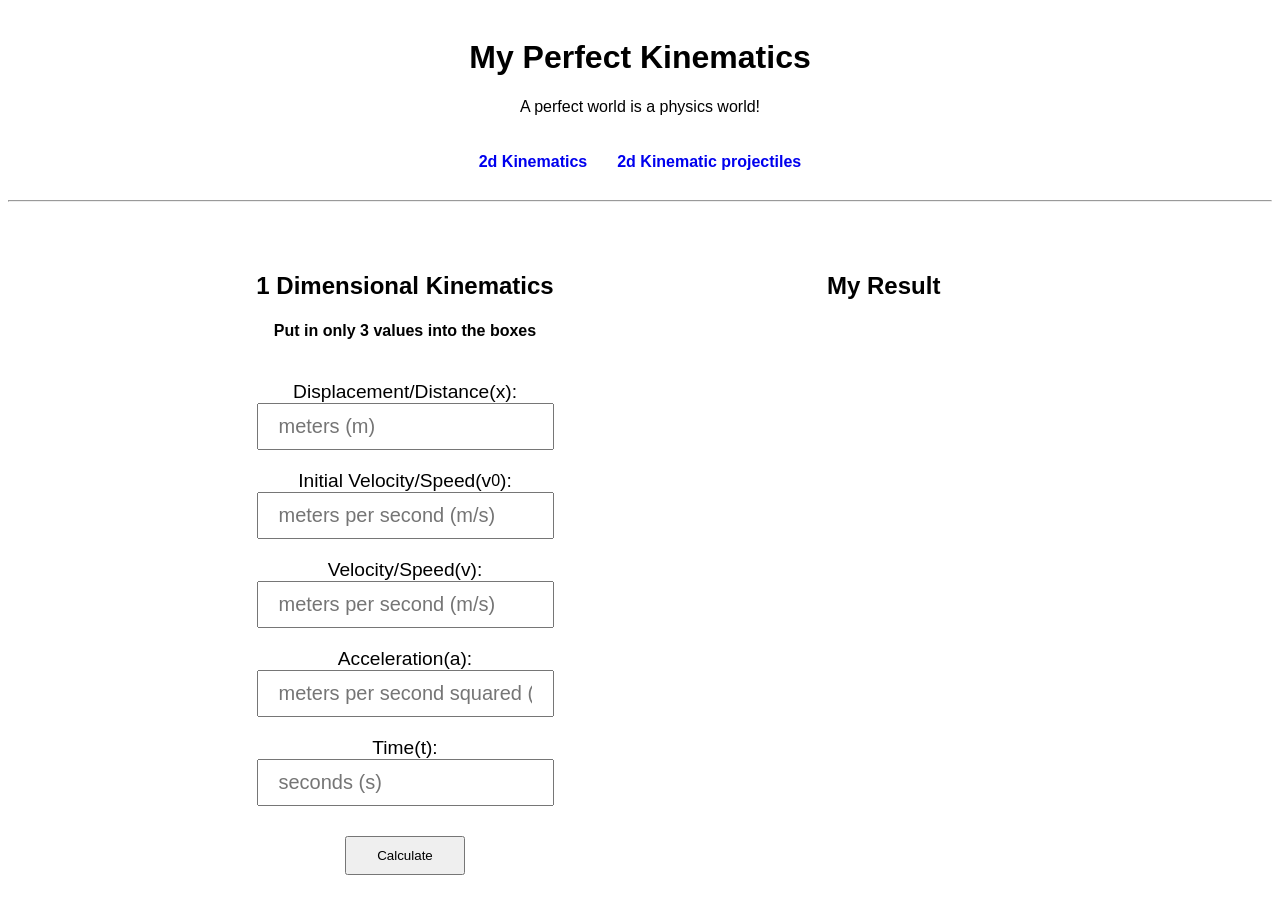
<file: index.html>
<!DOCTYPE html>
<html lang="en">
<head>
    <meta charset="UTF-8">
    <meta name="viewport" content="width=device-width, initial-scale=1.0">

    <link rel="icon" type="image/png" href="Favicon.png">
    <title>My Perfect Kinematics</title>
    <link rel="stylesheet" href="style.css">
</head>

<body>
    <header>
        <h1>My Perfect Kinematics</h1> 
        
        <p>A perfect world is a physics world!</p>
        
        <div class="linkgroup">
            <a href="index2d.html">
                <h4>
                    2d Kinematics
                </h4>
            </a>

            <a href="indexproj.html">
                <h4>
                    2d Kinematic projectiles
                </h4>
            </a>
        </div>
    </header>

    <hr>

    <div class="maincontainer">
        <div class="physicsvalues">
            <div class="kinematicsheading">
                <h2>1 Dimensional Kinematics</h2>
                <h4>Put in only 3 values into the boxes</h4>
            </div>

            <div class="X">
                <label>Displacement/Distance(x):</label>
                <input id="distance" placeholder="meters (m)" class="Kinematics-value">
            </div>

            <div class="ogV">
                <label>Initial Velocity/Speed(v<sub>0</sub>):</label>
                <input id="speedog" placeholder="meters per second (m/s)" class="Kinematics-value">
            </div>

            <div class="V">
                <label>Velocity/Speed(v):</label>
                <input id="speed" placeholder="meters per second (m/s)" class="Kinematics-value">
            </div>

            <div class="A">
                <label>Acceleration(a):</label>
                <input id="acceleration" placeholder="meters per second squared ()" class="Kinematics-value">
            </div>

            <div class="T">
                <label>Time(t):</label>
                <input id="time" placeholder="seconds (s)" class="Kinematics-value">
            </div>

            <div class="Asubmitbutton">
                <button type="submit" id="submitting" class="submitbutton">
                    Calculate
                </button>
            </div>
        </div>

        <div class="finalresult">
            <h2>My Result</h2>
            
            <h3 class="resultresult" id="result1"></h3>
        </div>
    </div>

    <script src="index.JS"></script>
</body>
</html>
</file>
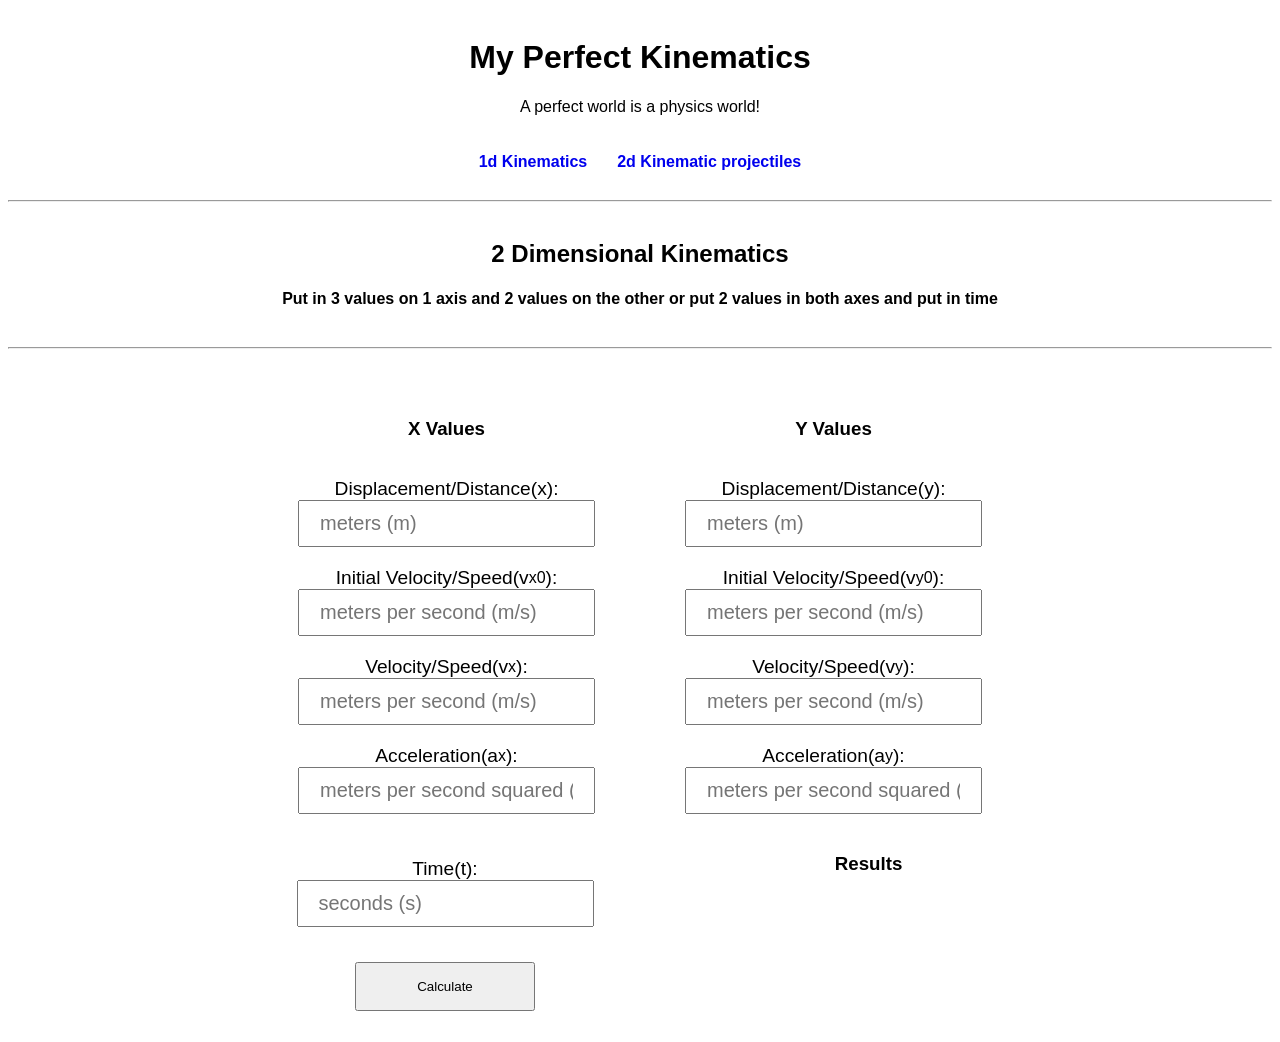
<file: index2d.html>
<!DOCTYPE html>
<html lang="en">
<head>
    <meta charset="UTF-8">
    <meta name="viewport" content="width=device-width, initial-scale=1.0">
    
    <link rel="icon" type="image/png" href="Favicon.png">
    <title>My Perfect Kinematics</title>
    <link rel="stylesheet" href="style.css">
</head>
<body>
    <header>
        <h1>My Perfect Kinematics</h1> 
        
        <p>A perfect world is a physics world!</p>

        <div class="linkgroup">
            <a href="index.html">
                <h4>
                    1d Kinematics
                </h4>
            </a>

            <a href="indexproj.html">
                <h4>
                    2d Kinematic projectiles
                </h4>
            </a>
        </div>
    </header>

    <hr>

    <div class="WholeContainer">
        <div class="miniheader2d">
            <h2>2 Dimensional Kinematics</h2>
            <h4>Put in 3 values on 1 axis and 2 values on the other or put 2 values in both axes and put in time</h4>
        </div>
        
        <hr>

        <div class="TwodContainer">
            <div class="XContainer">
                <div class="X-axisheader">
                    <h3>X Values</h3>
                </div>

                <div class="Xx">
                    <label>Displacement/Distance(x):</label>
                    <input id="distancex" placeholder="meters (m)" class="Kinematicsx-value">
                </div>

                <div class="ogVx">
                    <label>Initial Velocity/Speed(v<sub>x</sub><sub>0</sub>):</label>
                    <input id="speedogx" placeholder="meters per second (m/s)" class="Kinematicsx-value">
                </div>

                <div class="Vx">
                    <label>Velocity/Speed(v<sub>x</sub>):</label>
                    <input id="speedx" placeholder="meters per second (m/s)" class="Kinematicsx-value">
                </div>

                <div class="Ax">
                    <label>Acceleration(a<sub>x</sub>):</label>
                    <input id="accelerationx" placeholder="meters per second squared ()" class="Kinematicsx-value">
                </div>
            </div>

            <!--I wrote this so I can see where X and Y is separated-->
            <!--I wrote this so I can see where X and Y is separated-->
            <!--I wrote this so I can see where X and Y is separated-->

            <div class="YContainer">
                <div class="Y-axisheader">
                    <h3>Y Values</h3>
                </div>

                <div class="Yy">
                    <label>Displacement/Distance(y):</label>
                    <input id="distancey" placeholder="meters (m)" class="Kinematicsy-value">
                </div>

                <div class="ogVy">
                    <label>Initial Velocity/Speed(v<sub>y</sub><sub>0</sub>):</label>
                    <input id="speedogy" placeholder="meters per second (m/s)" class="Kinematicsy-value">
                </div>

                <div class="Vy">
                    <label>Velocity/Speed(v<sub>y</sub>):</label>
                    <input id="speedy" placeholder="meters per second (m/s)" class="Kinematicsy-value">
                </div>

                <div class="Ay">
                    <label>Acceleration(a<sub>y</sub>):</label>
                    <input id="accelerationy" placeholder="meters per second squared ()" class="Kinematicsy-value">
                </div>
            </div>
        </div>

        <div class="alignmenthelper">
            <div class="timeandsubmitsection">
                <div class="T">
                    <label>Time(t):</label>
                    <input id="time" placeholder="seconds (s)" class="Time-value">
                </div>

                <div class="Asubmitbutton2d">
                    <button type="submit" id="submitting2d" class="submitbutton2d">
                        Calculate
                    </button>
                </div>
            </div>

            <div class="TwoDresults">
                <h3>Results</h3>
                <h4 id="twodresults"></h4>
                
            </div>
        </div>
    </div>

    <script src="index2d.JS"></script>
</body>
</html>
</file>
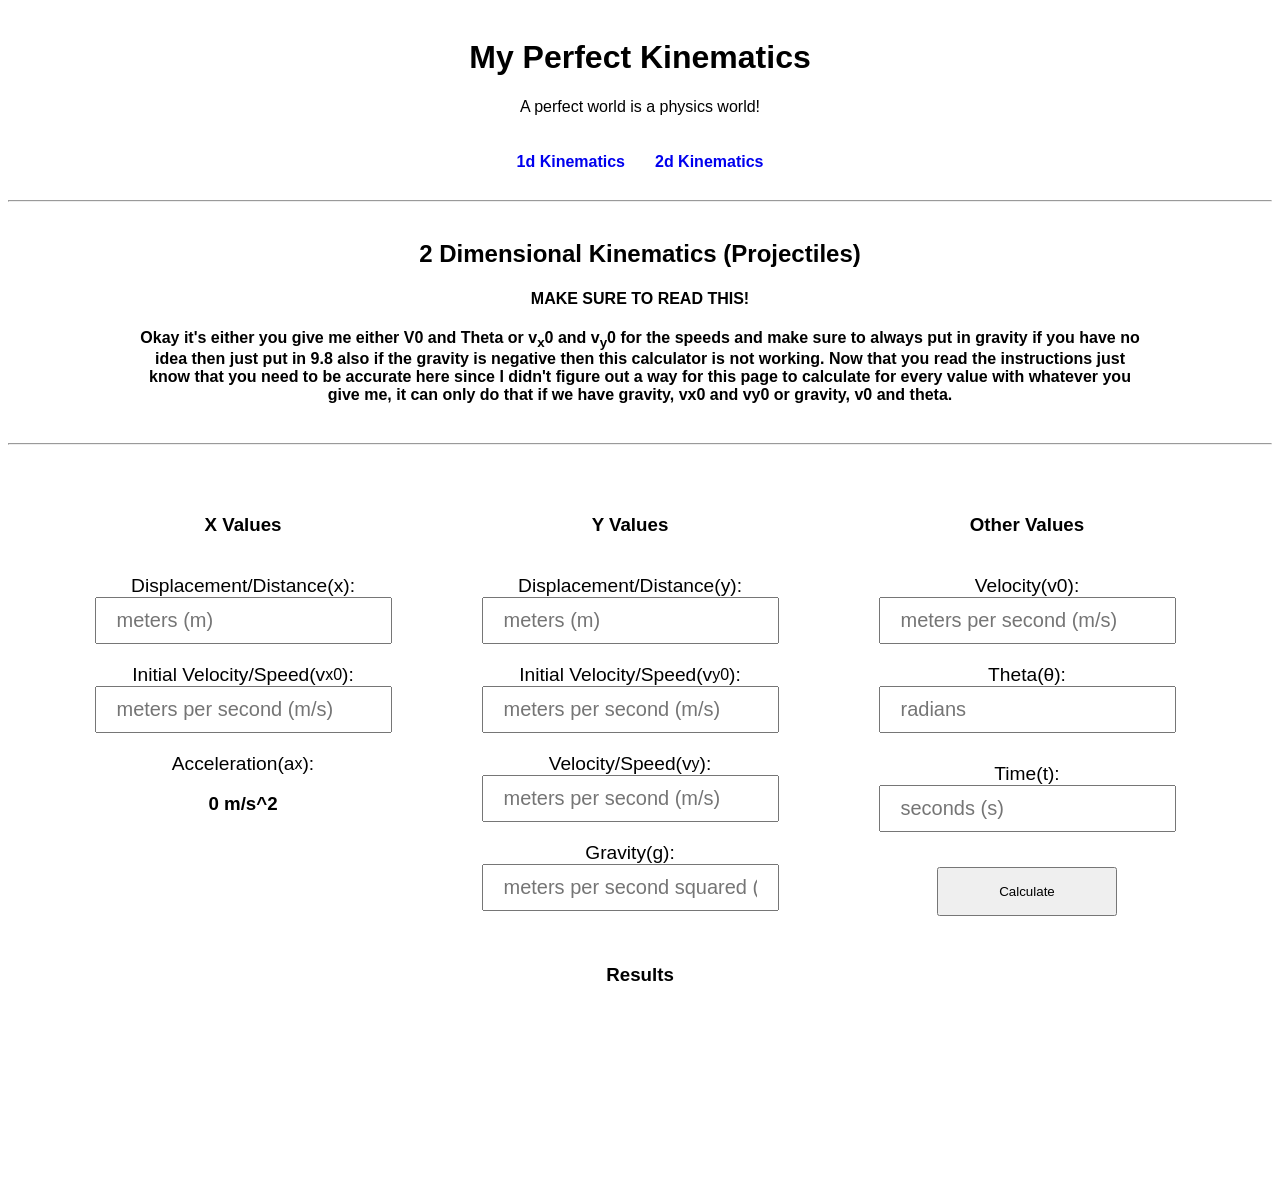
<file: indexproj.html>
<!DOCTYPE html>
<html lang="en">
<head>
    <meta charset="UTF-8">
    <meta name="viewport" content="width=device-width, initial-scale=1.0">

    <link rel="icon" type="image/png" href="Favicon.png">
    <title>My Perfect Kinematics</title>
    <link rel="stylesheet" href="style.css">
</head>
<body>
    <header>
        <h1>My Perfect Kinematics</h1> 
        
        <p>A perfect world is a physics world!</p>

        
        <div class="linkgroup">
            <a href="index.html">
                <h4>
                    1d Kinematics
                </h4>
            </a>

            <a href="index2d.html">
                <h4>
                    2d Kinematics
                </h4>
            </a>
        </div>
    </header>

    <hr>

    <div class="WholeContainer">
        <div class="headerdiv">
            <div class="miniheader2d">
                <h2>2 Dimensional Kinematics (Projectiles)</h2>
                <h4>MAKE SURE TO READ THIS!</h4>
                <h4 class="Important">Okay it's either you give me either V0 and Theta or v<sub>x</sub>0 and v<sub>y</sub>0 
                    for the speeds and make sure to always put in gravity if you have no idea then just put in 9.8 also if the 
                    gravity is negative then this calculator is not working. Now that you read the instructions just know that you 
                    need to be accurate here since I didn't figure out a way for this page to calculate for every value with whatever 
                    you give me, it can only do that if we have gravity, vx0 and vy0 or gravity, v0 and theta.
            </div>
        </div>
        
        <hr>

        <div class="TwodContainer">
            <div class="XContainer">
                <div class="X-axisheader">
                    <h3>X Values</h3>
                </div>

                <div class="Xx">
                    <label>Displacement/Distance(x):</label>
                    <input id="distancex" placeholder="meters (m)" class="Kinematicsx-value">
                </div>

                <div class="ogVx">
                    <label>Initial Velocity/Speed(v<sub>x</sub><sub>0</sub>):</label>
                    <input id="speedogx" placeholder="meters per second (m/s)" class="Kinematicsx-value">
                </div>

                <div class="Axproj">
                    <label>Acceleration(a<sub>x</sub>):</label>
                    <h3>0 m/s^2</h3>
                </div>
            </div>

            <!--I wrote this so I can see where X and Y is separated-->
            <!--I wrote this so I can see where X and Y is separated-->
            <!--I wrote this so I can see where X and Y is separated-->

            <div class="YContainer">
                <div class="Y-axisheader">
                    <h3>Y Values</h3>
                </div>

                <div class="Yy">
                    <label>Displacement/Distance(y):</label>
                    <input id="distancey" placeholder="meters (m)" class="Kinematicsy-value">
                </div>

                <div class="ogVy">
                    <label>Initial Velocity/Speed(v<sub>y</sub><sub>0</sub>):</label>
                    <input id="speedogy" placeholder="meters per second (m/s)" class="Kinematicsy-value">
                </div>

                <div class="Vy">
                    <label>Velocity/Speed(v<sub>y</sub>):</label>
                    <input id="speedy" placeholder="meters per second (m/s)" class="Kinematicsy-value">
                </div>

                <div class="g">
                    <label>Gravity(g):</label>
                    <input id="gravityg" placeholder="meters per second squared (m/s^2)" class="Kinematicsy-value">
                </div>
            </div>

            <!--I wrote this so I can see where Y and Other is separated-->
            <!--I wrote this so I can see where Y and Other is separated-->
            <!--I wrote this so I can see where Y and Other is separated-->

            <div class="GenContainer">
                <div class="Otherheader">
                    <h3>Other Values</h3>
                </div>

                <div class="V">
                    <label>Velocity(v0):</label>
                    <input id="velocity" placeholder="meters per second (m/s)" class="indspeed-value">
                </div>

                <div class="θ">
                    <label>Theta(θ):</label>
                    <input id="theta" placeholder="radians" class="indspeed-value">
                </div>

                <div class="timeandsubmitsection">
                    <div class="T">
                        <label>Time(t):</label>
                        <input id="time" placeholder="seconds (s)" class="Time-value">
                    </div>

                    <div class="Asubmitbutton2d">
                        <button type="submit" id="submittingproj" class="submitbutton2d">
                            Calculate
                        </button>
                    </div>
                </div>
            </div>
        </div>

        <div class="alignmenthelper">
            <div class="TwoDresults">
                <h3>Results</h3>
                <h4 id="projresults"></h4>
            </div>
        </div>
    </div>

    <br><br>
    
    <script src="indexproj.JS"></script>
</body>
</html>
</file>
<file: style.css>
/*1d Kinematics CSS*/

header{
    text-align: center;
    padding-top: 10px;
}

header a{
    display: inline-block;
    text-decoration: none;
}

.linkgroup{
    display: flex;
    justify-content: center;
    align-items: center;
    gap: 30px;
}

/*I am tired of writing the same things man*/

input{
    padding: 10px 20px;
    font-size: 20px;
}

/*More physics background CSS*/

.physicsvalues{
    text-align: center;
    padding: 10px 50px;
}

/*Above is header below is variable work*/

.physicsvalues div{
    padding: 10px;
}
.physicsvalues label{
    display: flex;
    justify-content: center;
    align-items: center;
    font-size: 120%;
}

.submitbutton{
    padding: 10px 30px;
    margin-top: 10px;
}

/*Result thing is below main stuff above*/

.finalresult{
    text-align: center;
    width: 300px;
    padding: 0px 50px;
    margin-top: 20px;
}

.finalresult h3{
    display: flex;
    justify-content: center;
    align-items: center;
    font-size: 120%;
}

.finalresult h2{
   display: flex;
    justify-content: center;
    align-items: center; 
}

.finalresult p{
    font-size: 120%;
}


.maincontainer{
    display: flex;
    justify-content: center;
    align-items: flex-start;
    margin-top: 30px;
    gap: 70px;
}


/*Stupid adaptive screen size stuff*/

@media (max-width: 767px) {
    .maincontainer{
        display: flex;
        flex-direction: column;
        align-items: center;
        
        gap: 30px;
    }
    .maincontainer h3{
        display: flex;
        flex-direction: column;
        align-items: center;
        margin: 0px;
        gap: 30px;
    }

    .physicsvalues label{
        display: flex;
        justify-content: center;
        align-items: center;
    }

    .finalresult{
        display: flex;
        flex-direction: column;
        align-items: center;
        margin-top: 0px;
    }

    body{
        text-align: center;
    }
}

/*This section is wherre I style my UI to look good*/
/*This section is wherre I style my UI to look good*/
/*This section is wherre I style my UI to look good*/

h1, h2, h3, h4, p, label, input, button{
    font-family: 'Lucida Sans', 'Lucida Sans Regular', 'Lucida Grande', 'Lucida Sans Unicode', Geneva, Verdana, sans-serif;
}


/*This section is supposed to be a wall between my 1 dimensional kinematics and 2 dimensional kinematics because it helps me stay organized
This section is supposed to be a wall between my 1 dimensional kinematics and 2 dimensional kinematics because it helps me stay organized
This section is supposed to be a wall between my 1 dimensional kinematics and 2 dimensional kinematics because it helps me stay organized
This section is supposed to be a wall between my 1 dimensional kinematics and 2 dimensional kinematics because it helps me stay organized
This section is supposed to be a wall between my 1 dimensional kinematics and 2 dimensional kinematics because it helps me stay organized
This section is supposed to be a wall between my 1 dimensional kinematics and 2 dimensional kinematics because it helps me stay organized
This section is supposed to be a wall between my 1 dimensional kinematics and 2 dimensional kinematics because it helps me stay organized
This section is supposed to be a wall between my 1 dimensional kinematics and 2 dimensional kinematics because it helps me stay organized
This section is supposed to be a wall between my 1 dimensional kinematics and 2 dimensional kinematics because it helps me stay organized*/

/*2d Kinematics CSS*/


.XContainer, .YContainer, .timeandsubmitsection, .GenContainer{
    text-align: center;
    padding: 10px 20px;
}

.XContainer div, .YContainer div, .timeandsubmitsection div, .GenContainer div{
    padding: 10px;
}

.XContainer label, .YContainer label, .timeandsubmitsection label, .GenContainer label{
    display: flex;
    justify-content: center;
    align-items: center;
    font-size: 120%;
}

.TwodContainer{
    display: flex;
    justify-content: center;
    align-items: flex-start;
    margin-top: 30px;
    gap: 30px;
}

.alignmenthelper{
    width: 1000px;
    max-width: 100%;
    height: auto;
    margin: 0 auto;
    display: flex;
    justify-content: center;
    align-items: center;
    gap: 100px;
}

.TwoDresults{
    padding: 0 20px;
    width: 250px;
    height: 200px;
    text-align: center;
}


.timeandsubmitsection{
    display: flex;
    flex-direction: column;
    gap: 5px;
}

.submitbutton2d{
    padding: 15px 60px;
    margin-top: 10px;
}

.miniheader2d{
    text-align: center;
    padding-top: 10px;
    padding-bottom: 10px;
}

.headerdiv{
    display: flex;
    justify-content: center;
    align-items: center;
}

.Important{
    width: 1000px;
    max-width: 100%;
    text-align: center;
    
}


/*Stupid adaptive screen size stuff*/

@media (max-width: 767px) {
    .WholeContainer{
        display: flex;
        flex-direction: column;
        align-items: center;
    }

    .miniheader2d{
        width: 500px;
    }

    .TwodContainer, .alignmenthelper{
        display: flex;
        flex-direction: column;
        align-items: center;
    }

    .alignmenthelper{
        margin-right: 500px;
        gap: 30px;
    }

    .timeandsubmitsection{
        margin-top: 35px;
    }
}
</file>
